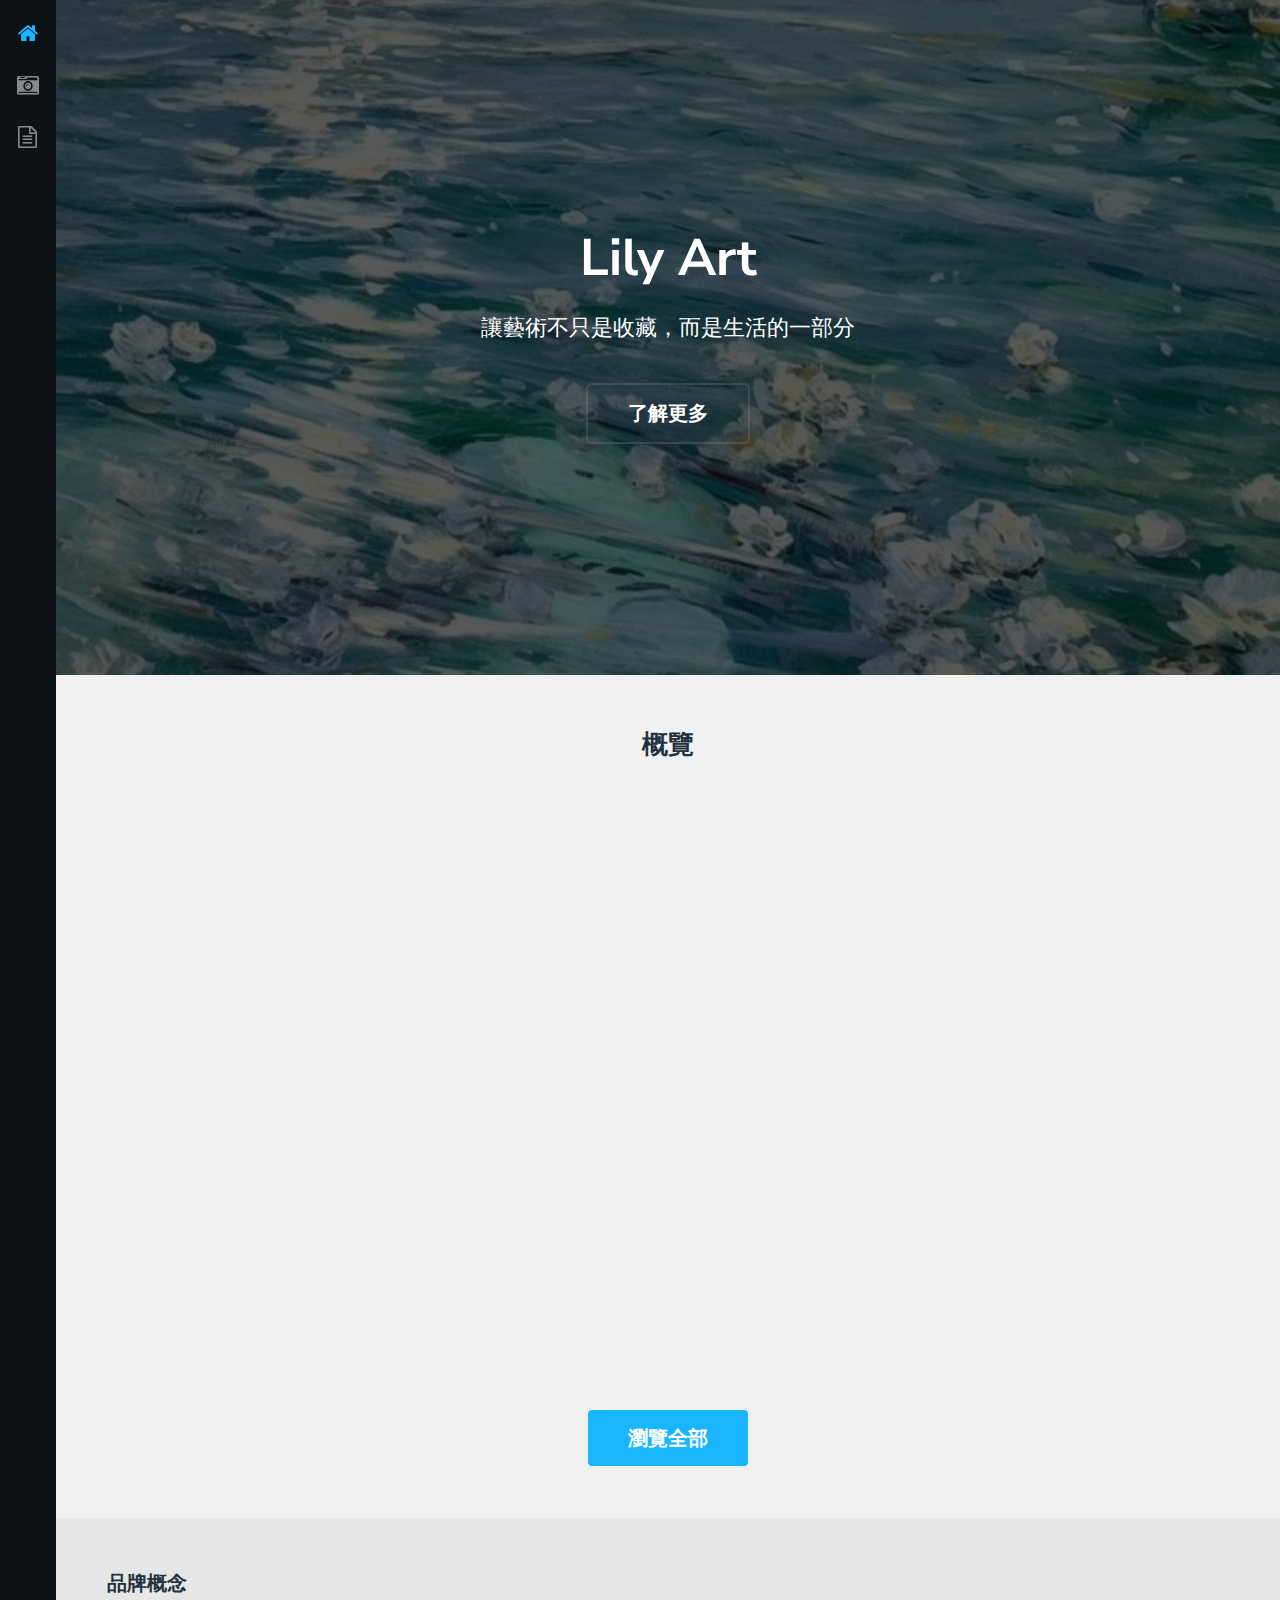
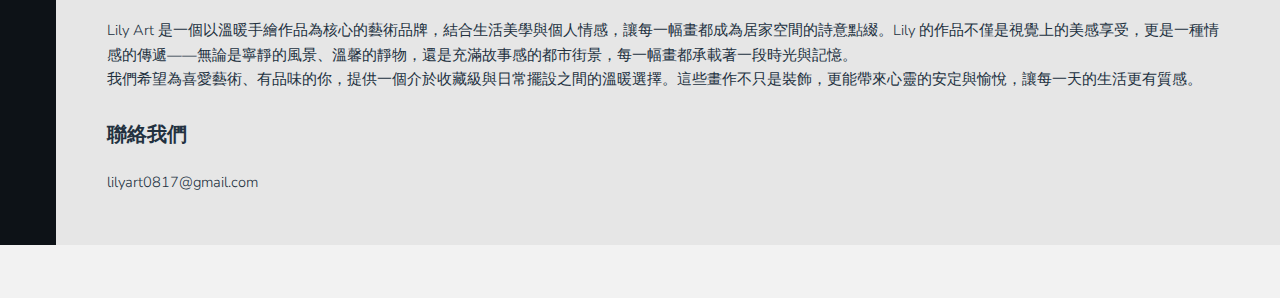
<file: index.html>
<!DOCTYPE HTML>
<!--
	Snapshot by TEMPLATED
	templated.co @templatedco
	Released for free under the Creative Commons Attribution 3.0 license (templated.co/license)
--><html><head><title>Lily Art</title><meta charset="utf-8"><meta name="robots" content="index, follow, max-image-preview:large, max-snippet:-1, max-video-preview:-1"><meta name="viewport" content="width=device-width, initial-scale=1"><link rel="stylesheet" href="assets/css/main.css"></head><body>
		<div class="page-wrap">

			<!-- Nav -->
				<nav id="nav"><ul><li><a href="index.html" class="active"><span class="icon fa-home"></span></a></li>
						<li><a href="gallery.html"><span class="icon fa-camera-retro"></span></a></li>
						<li><a href="generic.html"><span class="icon fa-file-text-o"></span></a></li>
					</ul></nav><!-- Main --><section id="main"><!-- Banner --><section id="banner"><div class="inner">
								<h1>Lily Art</h1>
								<p>讓藝術不只是收藏，而是生活的一部分</p>
								<ul class="actions"><li><a href="#galleries" class="button alt scrolly big">了解更多</a></li>
								</ul></div>
						</section><!-- Gallery --><section id="galleries"><!-- Photo Galleries --><div class="gallery">
									<header class="special"><h2>概覽</h2>
									</header><div class="content">
										<div class="media">
											<a href="images/raw/FL_003.jpg"><img src="images/work/FL_003.jpg" alt="" title="作品資訊" width="450" height="450"></a>
										</div>
										<div class="media">
											<a href="images/raw/LS_002.jpg"><img src="images/work/LS_002.jpg" alt="" title="作品資訊" width="450" height="450"></a>
										</div>
										<div class="media">
											<a href="images/raw/FL_010.jpg"><img src="images/work/FL_010.jpg" alt="" title="作品資訊" width="450" height="450"></a>
										</div>
										<div class="media">
											<a href="images/raw/FL_002.jpg"><img src="images/work/FL_002.jpg" alt="" title="作品資訊" width="450" height="450"></a>
										</div>
										<div class="media">
											<a href="images/raw/LS_004.jpg"><img src="images/work/LS_004.jpg" alt="" title="This right here is a caption." width="450" height="450"></a>
										</div>
										<div class="media">
											<a href="images/raw/LS_006.jpg"><img src="images/work/LS_006.jpg" alt="" title="This right here is a caption." width="450" height="450"></a>
										</div>
										<div class="media">
											<a href="images/raw/OB_002.jpg"><img src="images/work/OB_002.jpg" alt="" title="This right here is a caption." width="450" height="450"></a>
										</div>
										<div class="media">
											<a href="images/raw/OB_005.jpg"><img src="images/work/OB_005.jpg" alt="" title="This right here is a caption." width="450" height="450"></a>
										</div>
									</div>
									<footer><a href="gallery.html" class="button big">瀏覽全部</a>
									</footer></div>
						</section><!-- Contact --><section id="contact"><!-- Social --><div class="social column">
									<h3>品牌概念</h3>
									<p>Lily Art 是一個以溫暖手繪作品為核心的藝術品牌，結合生活美學與個人情感，讓每一幅畫都成為居家空間的詩意點綴。Lily 的作品不僅是視覺上的美感享受，更是一種情感的傳遞——無論是寧靜的風景、溫馨的靜物，還是充滿故事感的都市街景，每一幅畫都承載著一段時光與記憶。<br>我們希望為喜愛藝術、有品味的你，提供一個介於收藏級與日常擺設之間的溫暖選擇。這些畫作不只是裝飾，更能帶來心靈的安定與愉悅，讓每一天的生活更有質感。</p>
									<p></p>
									<h3>聯絡我們</h3>
									<p>lilyart0817@gmail.com</p>
									<!-- <ul class="icons"><li><a href="#" class="icon fa-twitter"><span class="label">Twitter</span></a></li>
										<li><a href="#" class="icon fa-facebook"><span class="label">Facebook</span></a></li>
										<li><a href="#" class="icon fa-instagram"><span class="label">Instagram</span></a></li>
									</ul>-->
								</div> 

							<!-- Form -->
								 <!-- <div class="column">
									<h3>聯絡我們</h3>
									<p>lilyart0817@gmail.com</p> -->
									<!-- <h3>Get in Touch</h3> -->
									<!-- <form action="#" method="post">
										<div class="field half first">
											<label for="name">Name</label>
											<input name="name" id="name" type="text" placeholder="Name"></div>
										<div class="field half">
											<label for="email">Email</label>
											<input name="email" id="email" type="email" placeholder="Email"></div>
										<div class="field">
											<label for="message">Message</label>
											<textarea name="message" id="message" rows="6" placeholder="Message"></textarea></div>
										<ul class="actions"><li><input value="Send Message" class="button" type="submit"></li>
										</ul></form> -->
								<!-- </div>  -->
						</section></section></div>
		<div class="copyright">
			<!-- Design by: <a href="https://templated.co/">TEMPLATED.CO</a> -->
		</div>
		<!-- Scripts -->
			<script src="assets/js/jquery.min.js"></script><script src="assets/js/jquery.poptrox.min.js"></script><script src="assets/js/jquery.scrolly.min.js"></script><script src="assets/js/skel.min.js"></script><script src="assets/js/util.js"></script><script src="assets/js/main.js"></script></body></html>
</file>
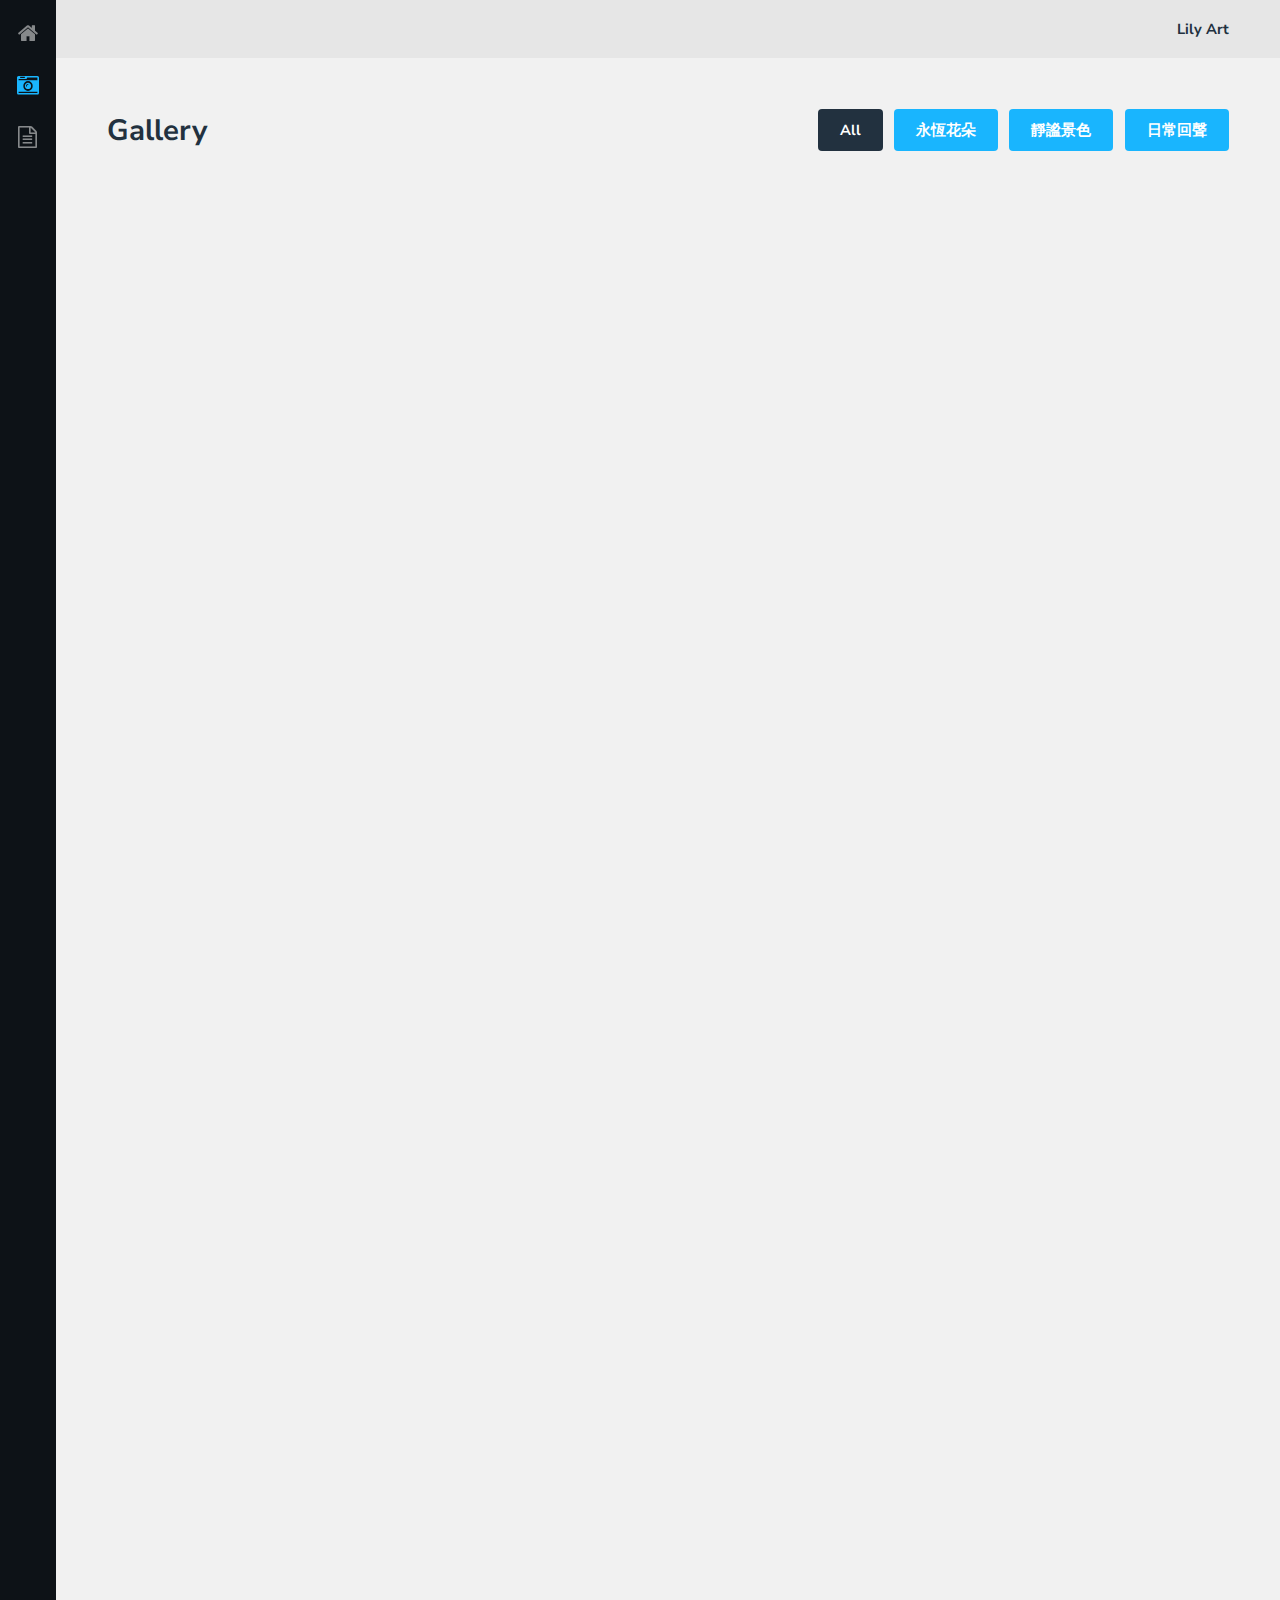
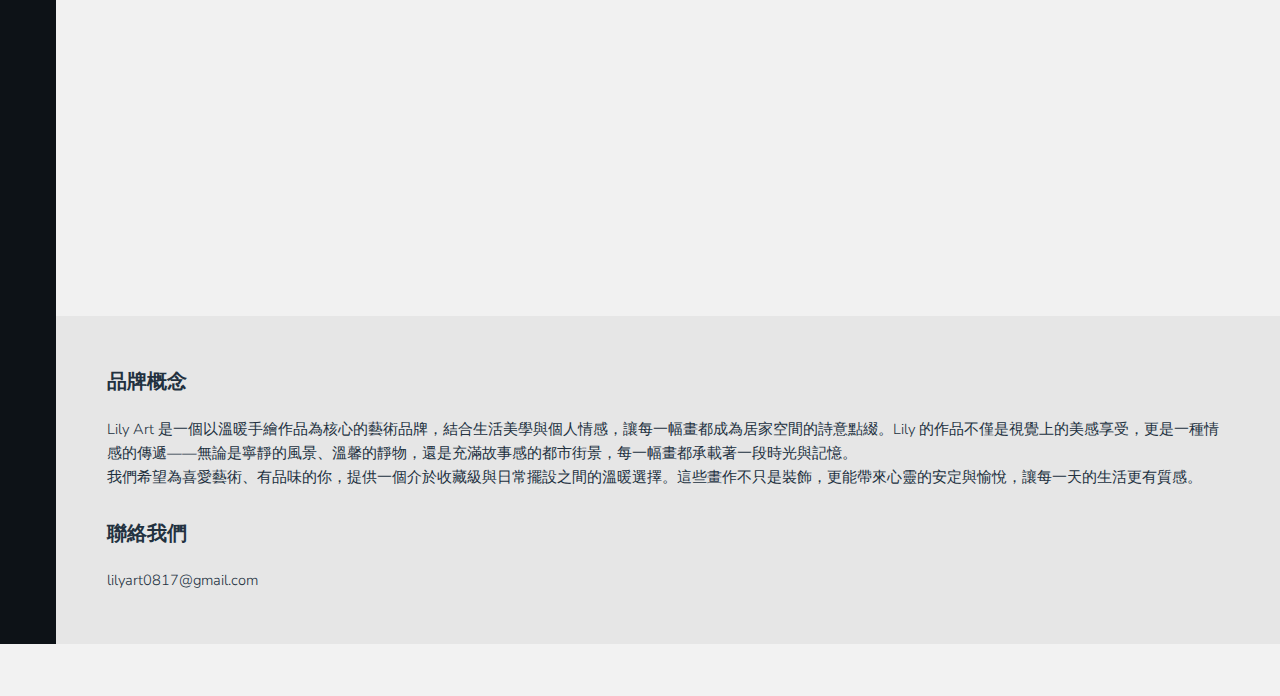
<file: gallery.html>
<!DOCTYPE HTML>
<!--
	Snapshot by TEMPLATED
	templated.co @templatedco
	Released for free under the Creative Commons Attribution 3.0 license (templated.co/license)
--><html><head><title>Lily Art - Gallery</title><meta charset="utf-8"><meta name="robots" content="index, follow, max-image-preview:large, max-snippet:-1, max-video-preview:-1"><meta name="viewport" content="width=device-width, initial-scale=1"><link rel="stylesheet" href="assets/css/main.css"></head><body>
<div class="page-wrap">

    <!-- Nav -->
    <nav id="nav"><ul><li><a href="index.html"><span class="icon fa-home"></span></a></li>
            <li><a href="gallery.html"  class="active"><span class="icon fa-camera-retro"></span></a></li>
            <li><a href="generic.html"><span class="icon fa-file-text-o"></span></a></li>
        </ul></nav><!-- Main --><section id="main"><!-- Header --><header id="header"><div>Lily Art</div>
        </header><!-- Gallery --><section id="galleries"><!-- Photo Galleries --><div class="gallery">

                <!-- Filters -->
                <header><h1>Gallery</h1>
                    <ul class="tabs"><li><a href="#" data-tag="all" class="button active">All</a></li>
                        <li><a href="#" data-tag="FL" class="button">永恆花朵</a></li>
                        <li><a href="#" data-tag="LS" class="button">靜謐景色</a></li>
                        <li><a href="#" data-tag="OB" class="button">日常回聲</a></li>
                    </ul></header><div class="content">
                    <div class="media all FL">
                        <a href="images/raw/FL_003.jpg" style="outline: 0px;"><img src="images/work/FL_003.jpg" alt="" title="" width="450" height="450"></a>
                    </div>
                    <div class="media all FL">
                        <a href="images/raw/FL_001.jpg" style="outline: 0px;"><img src="images/work/FL_001.jpg" alt="" title="" width="450" height="450"></a>
                    </div>
                    <div class="media all LS">
                        <a href="images/raw/LS_001.jpg" style="outline: 0px;"><img src="images/work/LS_001.jpg" alt="" title="" width="450" height="450"></a>
                    </div>
                    <div class="media all FL">
                        <a href="images/raw/FL_002.jpg" style="outline: 0px;"><img src="images/work/FL_002.jpg" alt="" title="" width="450" height="450"></a>
                    </div>
                    <div class="media all OB">
                        <a href="images/raw/OB_001.jpg" style="outline: 0px;"><img src="images/work/OB_001.jpg" alt="" title="" width="450" height="450"></a>
                    </div>
                    <div class="media all FL">
                        <a href="images/raw/FL_004.jpg" style="outline: 0px;"><img src="images/work/FL_004.jpg" alt="" title="" width="450" height="450"></a>
                    </div>
                    <div class="media all FL">
                        <a href="images/raw/FL_005.jpg" style="outline: 0px;"><img src="images/work/FL_005.jpg" alt="" title="" width="450" height="450"></a>
                    </div>
                    <div class="media all LS">
                        <a href="images/raw/LS_002.jpg" style="outline: 0px;"><img src="images/work/LS_002.jpg" alt="" title="" width="450" height="450"></a>
                    </div>
                    <div class="media all FL">
                        <a href="images/raw/FL_006.jpg" style="outline: 0px;"><img src="images/work/FL_006.jpg" alt="" title="" width="450" height="450"></a>
                    </div>
                    <div class="media all OB">
                        <a href="images/raw/OB_002.jpg" style="outline: 0px;"><img src="images/work/OB_002.jpg" alt="" title="" width="450" height="450"></a>
                    </div>
                    <div class="media all FL">
                        <a href="images/raw/FL_007.jpg" style="outline: 0px;"><img src="images/work/FL_007.jpg" alt="" title="" width="450" height="450"></a>
                    </div>
                    <div class="media all FL">
                        <a href="images/raw/FL_008.jpg" style="outline: 0px;"><img src="images/work/FL_008.jpg" alt="" title="" width="450" height="450"></a>
                    </div>
                    <div class="media all LS">
                        <a href="images/raw/LS_003.jpg" style="outline: 0px;"><img src="images/work/LS_003.jpg" alt="" title="" width="450" height="450"></a>
                    </div>
                    <div class="media all FL">
                        <a href="images/raw/FL_009.jpg" style="outline: 0px;"><img src="images/work/FL_009.jpg" alt="" title="" width="450" height="450"></a>
                    </div>
                    <div class="media all OB">
                        <a href="images/raw/OB_003.jpg" style="outline: 0px;"><img src="images/work/OB_003.jpg" alt="" title="" width="450" height="450"></a>
                    </div>
                    <div class="media all FL">
                        <a href="images/raw/FL_010.jpg" style="outline: 0px;"><img src="images/work/FL_010.jpg" alt="" title="" width="450" height="450"></a>
                    </div>
                    <div class="media all FL">
                        <a href="images/raw/FL_011.jpg" style="outline: 0px;"><img src="images/work/FL_011.jpg" alt="" title="" width="450" height="450"></a>
                    </div>
                    <div class="media all LS">
                        <a href="images/raw/LS_004.jpg" style="outline: 0px;"><img src="images/work/LS_004.jpg" alt="" title="" width="450" height="450"></a>
                    </div>
                    <div class="media all LS">
                        <a href="images/raw/LS_005.jpg" style="outline: 0px;"><img src="images/work/LS_005.jpg" alt="" title="" width="450" height="450"></a>
                    </div>
                    <div class="media all OB">
                        <a href="images/raw/OB_004.jpg" style="outline: 0px;"><img src="images/work/OB_004.jpg" alt="" title="" width="450" height="450"></a>
                    </div>
                    <div class="media all OB">
                        <a href="images/raw/OB_005.jpg" style="outline: 0px;"><img src="images/work/OB_005.jpg" alt="" title="" width="450" height="450"></a>
                    </div>
                    <div class="media all LS">
                        <a href="images/raw/LS_006.jpg" style="outline: 0px;"><img src="images/work/LS_006.jpg" alt="" title="" width="450" height="450"></a>
                    </div>
                    <div class="media all OB">
                        <a href="images/raw/OB_006.jpg" style="outline: 0px;"><img src="images/work/OB_006.jpg" alt="" title="" width="450" height="450"></a>
                    </div>
                </div>
            </div>
        </section><!-- Contact --><section id="contact"><!-- Social --><div class="social column">
                <h3>品牌概念</h3>
                <p>Lily Art 是一個以溫暖手繪作品為核心的藝術品牌，結合生活美學與個人情感，讓每一幅畫都成為居家空間的詩意點綴。Lily 的作品不僅是視覺上的美感享受，更是一種情感的傳遞——無論是寧靜的風景、溫馨的靜物，還是充滿故事感的都市街景，每一幅畫都承載著一段時光與記憶。<br>我們希望為喜愛藝術、有品味的你，提供一個介於收藏級與日常擺設之間的溫暖選擇。這些畫作不只是裝飾，更能帶來心靈的安定與愉悅，讓每一天的生活更有質感。</p>
                <h3>聯絡我們</h3>
                <p>lilyart0817@gmail.com</p>
                <!-- <ul class="icons"><li><a href="#" class="icon fa-twitter"><span class="label">Twitter</span></a></li>
                    <li><a href="#" class="icon fa-facebook"><span class="label">Facebook</span></a></li>
                    <li><a href="#" class="icon fa-instagram"><span class="label">Instagram</span></a></li>
                </ul> -->
            </div>

            <!-- Form -->
            <!-- <div class="column">
                <h3>Get in Touch</h3>
                <form action="#" method="post">
                    <div class="field half first">
                        <label for="name">Name</label>
                        <input name="name" id="name" type="text" placeholder="Name"><div data-lastpass-icon-root="true" style="position: relative !important; height: 0px !important; width: 0px !important; float: left !important;"></div></div>
                    <div class="field half">
                        <label for="email">Email</label>
                        <input name="email" id="email" type="email" placeholder="Email"></div>
                    <div class="field">
                        <label for="message">Message</label>
                        <textarea name="message" id="message" rows="6" placeholder="Message" data-gramm="false" wt-ignore-input="true"></textarea></div>
                    <ul class="actions"><li><input value="Send Message" class="button" type="submit"></li>
                    </ul></form>
            </div> -->

        </section></section></div>
<div class="copyright">
    <!-- Design by: <a href="https://templated.co/">TEMPLATED.CO</a> -->
</div>
<!-- Scripts -->
<script src="assets/js/jquery.min.js"></script><script src="assets/js/jquery.poptrox.min.js"></script><script src="assets/js/jquery.scrolly.min.js"></script><script src="assets/js/skel.min.js"></script><script src="assets/js/util.js"></script><script src="assets/js/main.js"></script></body></html>
</file>
<file: assets/css/main.css>
@import url(font-awesome.min.css);
@import url("https://fonts.googleapis.com/css?family=Nunito+Sans:300,400,600");

/*
	Snapshot by TEMPLATED
	templated.co @templatedco
	Released for free under the Creative Commons Attribution 3.0 license (templated.co/license)
*/

/* Reset */

	html, body, div, span, applet, object, iframe, h1, h2, h3, h4, h5, h6, p, blockquote, pre, a, abbr, acronym, address, big, cite, code, del, dfn, em, img, ins, kbd, q, s, samp, small, strike, strong, sub, sup, tt, var, b, u, i, center, dl, dt, dd, ol, ul, li, fieldset, form, label, legend, table, caption, tbody, tfoot, thead, tr, th, td, article, aside, canvas, details, embed, figure, figcaption, footer, header, hgroup, menu, nav, output, ruby, section, summary, time, mark, audio, video {
		margin: 0;
		padding: 0;
		border: 0;
		font-size: 100%;
		font: inherit;
		vertical-align: baseline;
	}
.image.fit img {
	width: 100%;
	height: auto;
}
	article, aside, details, figcaption, figure, footer, header, hgroup, menu, nav, section {
		display: block;
	}

	body {
		line-height: 1;
	}

	ol, ul {
		list-style: none;
	}

	blockquote, q {
		quotes: none;
	}

	blockquote:before, blockquote:after, q:before, q:after {
		content: '';
		content: none;
	}

	table {
		border-collapse: collapse;
		border-spacing: 0;
	}

	body {
		-webkit-text-size-adjust: none;
	}

/* Box Model */

	*, *:before, *:after {
		-moz-box-sizing: border-box;
		-webkit-box-sizing: border-box;
		box-sizing: border-box;
	}

/* Basic */

	@-ms-viewport {
		width: device-width;
	}

	body {
		-ms-overflow-style: scrollbar;
	}

	@media screen and (max-width: 480px) {

		html, body {
			min-width: 320px;
		}

	}

	body {
		background: #fff;
	}

		body.is-loading *, body.is-loading *:before, body.is-loading *:after {
			-moz-animation: none !important;
			-webkit-animation: none !important;
			-ms-animation: none !important;
			animation: none !important;
			-moz-transition: none !important;
			-webkit-transition: none !important;
			-ms-transition: none !important;
			transition: none !important;
		}

/* Type */

	body {
		background-color: #fff;
		color: #22313F;
	}

	body, input, select, textarea {
		font-family: "Nunito Sans", Arial, Helvetica, sans-serif;
		font-size: 13pt;
		font-weight: 300;
		line-height: 1.65;
	}

		@media screen and (max-width: 1680px) {

			body, input, select, textarea {
				font-size: 11pt;
			}

		}

		@media screen and (max-width: 1280px) {

			body, input, select, textarea {
				font-size: 11pt;
			}

		}

		@media screen and (max-width: 980px) {

			body, input, select, textarea {
				font-size: 11pt;
			}

		}

		@media screen and (max-width: 736px) {

			body, input, select, textarea {
				font-size: 12pt;
			}

		}

		@media screen and (max-width: 480px) {

			body, input, select, textarea {
				font-size: 12pt;
			}

		}

	a {
		text-decoration: underline;
		color: #19B5FE;
	}

		a:hover {
			text-decoration: none;
			color: #019be3;
		}

	strong, b {
		font-weight: 700;
	}

	em, i {
		font-style: italic;
	}

	p {
		margin: 0 0 2em 0;
	}

	h1, h2, h3, h4, h5, h6 {
		font-weight: 700;
		line-height: 1.5;
		margin: 0 0 1em 0;
	}

		h1 a, h2 a, h3 a, h4 a, h5 a, h6 a {
			color: inherit;
			text-decoration: none;
		}

	h1 {
		font-size: 2em;
	}

		@media screen and (max-width: 480px) {

			h1 {
				font-size: 1.5em;
			}

		}

	h2 {
		font-size: 1.75em;
	}

		@media screen and (max-width: 480px) {

			h2 {
				font-size: 1.4em;
			}

		}

	h3 {
		font-size: 1.35em;
	}

	h4 {
		font-size: 1.1em;
	}

	h5 {
		font-size: 0.9em;
	}

	h6 {
		font-size: 0.7em;
	}

	sub {
		font-size: 0.8em;
		position: relative;
		top: 0.5em;
	}

	sup {
		font-size: 0.8em;
		position: relative;
		top: -0.5em;
	}

	blockquote {
		border-left: solid 4px;
		font-style: italic;
		margin: 0 0 2em 0;
		padding: 0.5em 0 0.5em 2em;
	}

	code {
		border-radius: 4px;
		border: solid 1px;
		font-family: "Courier New", monospace;
		font-size: 0.9em;
		margin: 0 0.25em;
		padding: 0.25em 0.65em;
	}

	pre {
		-webkit-overflow-scrolling: touch;
		font-family: "Courier New", monospace;
		font-size: 0.9em;
		margin: 0 0 2em 0;
	}

		pre code {
			display: block;
			line-height: 1.75;
			padding: 1em 1.5em;
			overflow-x: auto;
		}

	hr {
		border: 0;
		border-bottom: solid 1px;
		margin: 2em 0;
	}

		hr.major {
			margin: 3em 0;
		}

	.align-left {
		text-align: left;
	}

	.align-center {
		text-align: center;
	}

	.align-right {
		text-align: right;
	}

/* Box */

	.box {
		border-radius: 4px;
		border: solid 1px rgba(144, 144, 144, 0.25);
		margin-bottom: 2em;
		padding: 1.5em;
	}

		.box > :last-child,
		.box > :last-child > :last-child,
		.box > :last-child > :last-child > :last-child {
			margin-bottom: 0;
		}

		.box.alt {
			border: 0;
			border-radius: 0;
			padding: 0;
		}

/* Button */

	input[type="submit"],
	input[type="reset"],
	input[type="button"],
	button,
	.button {
		-moz-appearance: none;
		-webkit-appearance: none;
		-ms-appearance: none;
		appearance: none;
		-moz-transition: background-color 0.2s ease-in-out, color 0.2s ease-in-out;
		-webkit-transition: background-color 0.2s ease-in-out, color 0.2s ease-in-out;
		-ms-transition: background-color 0.2s ease-in-out, color 0.2s ease-in-out;
		transition: background-color 0.2s ease-in-out, color 0.2s ease-in-out;
		background: #19B5FE;
		color: #FFF;
		border-radius: 4px;
		border: 0;
		cursor: pointer;
		display: inline-block;
		font-weight: 700;
		height: 2.85em;
		line-height: 2.95em;
		padding: 0 1.5em;
		text-align: center;
		text-decoration: none;
		white-space: nowrap;
	}

		input[type="submit"].active,
		input[type="reset"].active,
		input[type="button"].active,
		button.active,
		.button.active {
			color: #FFF;
			background: #22313F;
		}

			input[type="submit"].active:hover,
			input[type="reset"].active:hover,
			input[type="button"].active:hover,
			button.active:hover,
			.button.active:hover {
				color: #FFF;
				background: #22313F;
			}

		input[type="submit"]:hover,
		input[type="reset"]:hover,
		input[type="button"]:hover,
		button:hover,
		.button:hover {
			color: #FFF;
			background: #019be3;
		}

		input[type="submit"].alt,
		input[type="reset"].alt,
		input[type="button"].alt,
		button.alt,
		.button.alt {
			background: none;
			box-shadow: 0 0 0 2px rgba(144, 144, 144, 0.25);
		}

			input[type="submit"].alt:hover,
			input[type="reset"].alt:hover,
			input[type="button"].alt:hover,
			button.alt:hover,
			.button.alt:hover {
				background: rgba(144, 144, 144, 0.075);
				box-shadow: 0 0 0 2px rgba(144, 144, 144, 0.25);
			}

		input[type="submit"].icon,
		input[type="reset"].icon,
		input[type="button"].icon,
		button.icon,
		.button.icon {
			padding-left: 1.35em;
		}

			input[type="submit"].icon:before,
			input[type="reset"].icon:before,
			input[type="button"].icon:before,
			button.icon:before,
			.button.icon:before {
				margin-right: 0.5em;
			}

		input[type="submit"].fit,
		input[type="reset"].fit,
		input[type="button"].fit,
		button.fit,
		.button.fit {
			display: block;
			margin: 0 0 1em 0;
			width: 100%;
		}

		input[type="submit"].small,
		input[type="reset"].small,
		input[type="button"].small,
		button.small,
		.button.small {
			font-size: 0.8em;
		}

		input[type="submit"].big,
		input[type="reset"].big,
		input[type="button"].big,
		button.big,
		.button.big {
			font-size: 1.35em;
			padding: 0 2em;
		}

		input[type="submit"].disabled, input[type="submit"]:disabled,
		input[type="reset"].disabled,
		input[type="reset"]:disabled,
		input[type="button"].disabled,
		input[type="button"]:disabled,
		button.disabled,
		button:disabled,
		.button.disabled,
		.button:disabled {
			-moz-pointer-events: none;
			-webkit-pointer-events: none;
			-ms-pointer-events: none;
			pointer-events: none;
			opacity: 0.25;
		}

		@media screen and (max-width: 480px) {

			input[type="submit"],
			input[type="reset"],
			input[type="button"],
			button,
			.button {
				padding: 0;
			}

		}

/* Contact */

	#contact {
		display: -ms-flexbox;
		-ms-flex-pack: justify;
		display: -moz-flex;
		display: -webkit-flex;
		display: -ms-flex;
		/* display: flex; */
		-moz-flex-wrap: wrap;
		-webkit-flex-wrap: wrap;
		-ms-flex-wrap: wrap;
		flex-wrap: wrap;
		-moz-justify-content: space-between;
		-webkit-justify-content: space-between;
		-ms-justify-content: space-between;
		justify-content: space-between;
		background: #ececec;
	}

		#contact form {
			margin: 0;
		}

		#contact .icons {
			margin-bottom: 1em;
		}

		#contact .column {
			padding: 3.5em 0 1.5em 0;
			padding-left: 3.5em;
			padding-right: 3.5em;
			width: 100%;
		}

			#contact .column.social {
				background: #e6e6e6;
			}

			@media screen and (max-width: 980px) {

				#contact .column {
					padding: 2em 0 0.1em 0;
					padding-left: 2em;
					padding-right: 2em;
				}

			}

			@media screen and (max-width: 736px) {

				#contact .column {
					width: 100%;
				}

			}

			@media screen and (max-width: 480px) {

				#contact .column {
					padding: 1em 0 0.1em 0;
					padding-left: 1em;
					padding-right: 1em;
				}

			}

/* Form */

	form {
		margin: 0 0 2em 0;
	}

		form .field {
			margin-bottom: 1.5em;
		}

			form .field.half {
				display: inline-block;
				width: 48%;
			}

				form .field.half.first {
					margin-right: 2.5%;
				}

		@media screen and (max-width: 980px) {

			form .field.half {
				display: block;
				width: 100%;
			}

				form .field.half.first {
					margin-right: 0;
				}

		}

	label {
		display: block;
		font-size: 0.9em;
		font-weight: 700;
		margin: 0 0 1em 0;
	}

	input[type="text"],
	input[type="password"],
	input[type="email"],
	select,
	textarea {
		-moz-appearance: none;
		-webkit-appearance: none;
		-ms-appearance: none;
		appearance: none;
		border-radius: 4px;
		border: solid 1px rgba(25, 181, 254, 0.25);
		color: inherit;
		display: block;
		outline: 0;
		padding: 0 1em;
		text-decoration: none;
		width: 100%;
	}

		input[type="text"]:invalid,
		input[type="password"]:invalid,
		input[type="email"]:invalid,
		select:invalid,
		textarea:invalid {
			box-shadow: none;
		}

		input[type="text"]:active, input[type="text"]:focus,
		input[type="password"]:active,
		input[type="password"]:focus,
		input[type="email"]:active,
		input[type="email"]:focus,
		select:active,
		select:focus,
		textarea:active,
		textarea:focus {
			border: solid 1px #19B5FE;
		}

	.select-wrapper {
		text-decoration: none;
		display: block;
		position: relative;
	}

		.select-wrapper:before {
			-moz-osx-font-smoothing: grayscale;
			-webkit-font-smoothing: antialiased;
			font-family: FontAwesome;
			font-style: normal;
			font-weight: normal;
			text-transform: none !important;
		}

		.select-wrapper:before {
			content: '\f078';
			display: block;
			height: 2.75em;
			line-height: 2.75em;
			pointer-events: none;
			position: absolute;
			right: 0;
			text-align: center;
			top: 0;
			width: 2.75em;
		}

		.select-wrapper select::-ms-expand {
			display: none;
		}

	input[type="text"],
	input[type="password"],
	input[type="email"],
	select {
		height: 2.75em;
	}

	textarea {
		padding: 0.75em 1em;
	}

	input[type="checkbox"],
	input[type="radio"] {
		-moz-appearance: none;
		-webkit-appearance: none;
		-ms-appearance: none;
		appearance: none;
		display: block;
		float: left;
		margin-right: -2em;
		opacity: 0;
		width: 1em;
		z-index: -1;
	}

		input[type="checkbox"] + label,
		input[type="radio"] + label {
			text-decoration: none;
			cursor: pointer;
			display: inline-block;
			font-size: 1em;
			font-weight: 300;
			padding-left: 2.4em;
			padding-right: 0.75em;
			position: relative;
		}

			input[type="checkbox"] + label:before,
			input[type="radio"] + label:before {
				-moz-osx-font-smoothing: grayscale;
				-webkit-font-smoothing: antialiased;
				font-family: FontAwesome;
				font-style: normal;
				font-weight: normal;
				text-transform: none !important;
			}

			input[type="checkbox"] + label:before,
			input[type="radio"] + label:before {
				border-radius: 4px;
				border: solid 1px;
				content: '';
				display: inline-block;
				height: 1.65em;
				left: 0;
				line-height: 1.58125em;
				position: absolute;
				text-align: center;
				top: 0;
				width: 1.65em;
			}

		input[type="checkbox"]:checked + label:before,
		input[type="radio"]:checked + label:before {
			content: '\f00c';
		}

	input[type="checkbox"] + label:before {
		border-radius: 4px;
	}

	input[type="radio"] + label:before {
		border-radius: 100%;
	}

	::-webkit-input-placeholder {
		opacity: 1.0;
		color: rgba(34, 49, 63, 0.25);
	}

	:-moz-placeholder {
		opacity: 1.0;
		color: rgba(34, 49, 63, 0.25);
	}

	::-moz-placeholder {
		opacity: 1.0;
		color: rgba(34, 49, 63, 0.25);
	}

	:-ms-input-placeholder {
		opacity: 1.0;
		color: rgba(34, 49, 63, 0.25);
	}

	.formerize-placeholder {
		opacity: 1.0;
		color: rgba(34, 49, 63, 0.25);
	}

/* Gallery */

	@-moz-keyframes gallery {
		100% {
			opacity: 1;		}
	}

	@-webkit-keyframes gallery {
		100% {
			opacity: 1;		}
	}

	@-ms-keyframes gallery {
		100% {
			opacity: 1;		}
	}

	@keyframes gallery {
		100% {
			opacity: 1;		}
	}

	.gallery {
		padding: 3.5em;
		position: relative;
		overflow: hidden;
		min-height: 37em;
	}

		@media screen and (max-width: 980px) {

			.gallery {
				padding: 2em;
				min-height: 20em;
			}

				.gallery header h2 {
					margin-bottom: 1em;
				}

		}

		@media screen and (max-width: 480px) {

			.gallery {
				padding: 1em;
			}

		}

		.gallery header {
			display: -ms-flexbox;
			-ms-flex-pack: justify;
			display: -moz-flex;
			display: -webkit-flex;
			display: -ms-flex;
			display: flex;
			-moz-flex-wrap: wrap;
			-webkit-flex-wrap: wrap;
			-ms-flex-wrap: wrap;
			flex-wrap: wrap;
			-moz-justify-content: space-between;
			-webkit-justify-content: space-between;
			-ms-justify-content: space-between;
			justify-content: space-between;
		}

			.gallery header.special {
				-moz-justify-content: center;
				-webkit-justify-content: center;
				-ms-justify-content: center;
				justify-content: center;
			}

			@media screen and (max-width: 736px) {

				.gallery header {
					display: block;
				}

			}

			@media screen and (max-width: 480px) {

				.gallery header h2 {
					margin-bottom: .5em;
				}

			}

		.gallery footer {
			text-align: center;
			margin-top: 4em;
		}

		.gallery .content {
			display: -ms-flexbox;
			display: -moz-flex;
			display: -webkit-flex;
			display: -ms-flex;
			display: flex;
			-moz-flex-wrap: wrap;
			-webkit-flex-wrap: wrap;
			-ms-flex-wrap: wrap;
			flex-wrap: wrap;
			-moz-justify-content: -moz-flex-start;
			-webkit-justify-content: -webkit-flex-start;
			-ms-justify-content: -ms-flex-start;
			justify-content: flex-start;
		}

			.gallery .content .media {
				-moz-animation: gallery 0.75s ease-out 0.4s forwards;
				-webkit-animation: gallery 0.75s ease-out 0.4s forwards;
				-ms-animation: gallery 0.75s ease-out 0.4s forwards;
				animation: gallery 0.75s ease-out 0.4s forwards;
				margin-bottom: 0;
				overflow: hidden;
				opacity: 0;
				position: relative;
				width: 25%;
			}

				.gallery .content .media a {
					display: block;
				}

				.gallery .content .media img {
					-moz-transition: -moz-transform 0.2s ease-in-out;
					-webkit-transition: -webkit-transform 0.2s ease-in-out;
					-ms-transition: -ms-transform 0.2s ease-in-out;
					transition: transform 0.2s ease-in-out;
					max-width: 100%;
					height: auto;
					vertical-align: middle;
				}

				.gallery .content .media:hover img {
					-moz-transform: scale(1.075);
					-webkit-transform: scale(1.075);
					-ms-transform: scale(1.075);
					transform: scale(1.075);
				}

				@media screen and (max-width: 736px) {

					.gallery .content .media {
						width: 50%;
					}

				}

				@media screen and (max-width: 480px) {

					.gallery .content .media {
						width: 100%;
					}

				}

/* Icon */

	.icon {
		text-decoration: none;
		border-bottom: none;
		position: relative;
	}

		.icon:before {
			-moz-osx-font-smoothing: grayscale;
			-webkit-font-smoothing: antialiased;
			font-family: FontAwesome;
			font-style: normal;
			font-weight: normal;
			text-transform: none !important;
		}

		.icon > .label {
			display: none;
		}

/* Image */

	.image {
		border: 0;
		display: inline-block;
		position: relative;
	}

		.image img {
			display: block;
		}

		.image.left, .image.right {
			max-width: 40%;
		}

			.image.left img, .image.right img {
				width: 100%;
			}

			@media screen and (max-width: 480px) {

				.image.left, .image.right {
					max-width: 100%;
					width: 100%;
				}

			}

		.image.left {
			float: left;
			margin: 0 1.5em 1em 0;
			top: 0.25em;
		}

			@media screen and (max-width: 480px) {

				.image.left {
					float: none;
					margin: 0 0 1em 0;
				}

			}

		.image.right {
			float: right;
			margin: 0 0 1em 1.5em;
			top: 0.25em;
		}

			@media screen and (max-width: 480px) {

				.image.right {
					float: none;
					margin: 0 0 1em 0;
				}

			}

		.image.fit {
			display: block;
			margin: 0 0 2em 0;
			width: 100%;
		}

			.image.fit img {
				width: 100%;
			}

		.image.special {
			border: solid 1px rgba(144, 144, 144, 0.25);
			padding: 1em;
		}

		.image.main {
			display: block;
			margin: 0 0 3em 0;
			width: 100%;
		}

			.image.main img {
				width: 100%;
			}

/* List */

	ol {
		list-style: decimal;
		margin: 0 0 2em 0;
		padding-left: 1.25em;
	}

		ol li {
			padding-left: 0.25em;
		}

	ul {
		list-style: disc;
		margin: 0 0 2em 0;
		padding-left: 1em;
	}

		ul li {
			padding-left: 0.5em;
		}

		ul.alt {
			list-style: none;
			padding-left: 0;
		}

			ul.alt li {
				border-top: solid 1px;
				padding: 0.5em 0;
			}

				ul.alt li:first-child {
					border-top: 0;
					padding-top: 0;
				}

		ul.tabs {
			list-style: none;
			padding-left: 0;
		}

			ul.tabs li {
				display: inline-block;
			}

				ul.tabs li:first-child {
					padding: 0;
				}

				@media screen and (max-width: 736px) {

					ul.tabs li {
						display: block;
						margin: 0 0 .25em 0;
						padding: 0;
					}

						ul.tabs li .button {
							width: 100%;
						}

				}

			@media screen and (max-width: 480px) {

				ul.tabs {
					margin-bottom: 1em;
				}

			}

		ul.icons {
			cursor: default;
			list-style: none;
			padding-left: 0;
		}

			ul.icons li {
				display: inline-block;
				padding: 0 1em 0 0;
			}

				ul.icons li:last-child {
					padding-right: 0;
				}

				ul.icons li .icon:before {
					font-size: 2em;
				}

		ul.actions {
			cursor: default;
			list-style: none;
			padding-left: 0;
		}

			ul.actions li {
				display: inline-block;
				padding: 0 1em 0 0;
				vertical-align: middle;
			}

				ul.actions li:last-child {
					padding-right: 0;
				}

			ul.actions.small li {
				padding: 0 0.5em 0 0;
			}

			ul.actions.vertical li {
				display: block;
				padding: 1em 0 0 0;
			}

				ul.actions.vertical li:first-child {
					padding-top: 0;
				}

				ul.actions.vertical li > * {
					margin-bottom: 0;
				}

			ul.actions.vertical.small li {
				padding: 0.5em 0 0 0;
			}

				ul.actions.vertical.small li:first-child {
					padding-top: 0;
				}

			ul.actions.fit {
				display: table;
				margin-left: -1em;
				padding: 0;
				table-layout: fixed;
				width: calc(100% + 1em);
			}

				ul.actions.fit li {
					display: table-cell;
					padding: 0 0 0 1em;
				}

					ul.actions.fit li > * {
						margin-bottom: 0;
					}

				ul.actions.fit.small {
					margin-left: -0.5em;
					width: calc(100% + 0.5em);
				}

					ul.actions.fit.small li {
						padding: 0 0 0 0.5em;
					}

			@media screen and (max-width: 480px) {

				ul.actions {
					margin: 0 0 2em 0;
				}

					ul.actions li {
						padding: 1em 0 0 0;
						display: block;
						text-align: center;
						width: 100%;
					}

						ul.actions li:first-child {
							padding-top: 0;
						}

						ul.actions li > * {
							width: 100%;
							margin: 0 !important;
						}

							ul.actions li > *.icon:before {
								margin-left: -2em;
							}

					ul.actions.small li {
						padding: 0.5em 0 0 0;
					}

						ul.actions.small li:first-child {
							padding-top: 0;
						}

			}

	dl {
		margin: 0 0 2em 0;
	}

		dl dt {
			display: block;
			font-weight: 700;
			margin: 0 0 1em 0;
		}

		dl dd {
			margin-left: 2em;
		}

/* Section/Article */

	section.special, article.special {
		text-align: center;
	}

	section .inner, article .inner {
		padding: 3.5em 0 1.5em 0;
		padding-left: 3.5em;
		padding-right: 3.5em;
	}

		@media screen and (max-width: 980px) {

			section .inner, article .inner {
				padding: 2em 0 0.1em 0;
				padding-right: 2em;
				padding-left: 2em;
			}

		}

		@media screen and (max-width: 480px) {

			section .inner, article .inner {
				padding: 1em 0 0.1em 0;
				padding-right: 1em;
				padding-left: 1em;
			}

		}

	section .columns, article .columns {
		display: -ms-flexbox;
		display: -moz-flex;
		display: -webkit-flex;
		display: -ms-flex;
		display: flex;
		-moz-flex-wrap: wrap;
		-webkit-flex-wrap: wrap;
		-ms-flex-wrap: wrap;
		flex-wrap: wrap;
		-moz-justify-content: space-between;
		-webkit-justify-content: space-between;
		-ms-justify-content: space-between;
		justify-content: space-between;
	}

		section .columns.double .column, article .columns.double .column {
			width: 48%;
		}

			@media screen and (max-width: 980px) {

				section .columns.double .column, article .columns.double .column {
					width: 100%;
				}

			}

	header p {
		position: relative;
		margin: 0 0 1.5em 0;
	}

	header h2 + p {
		font-size: 1.25em;
		margin-top: -1em;
	}

	header h3 + p {
		font-size: 1.1em;
		margin-top: -0.8em;
	}

	header h4 + p,
	header h5 + p,
	header h6 + p {
		font-size: 0.9em;
		margin-top: -0.6em;
	}

/* Table */

	.table-wrapper {
		-webkit-overflow-scrolling: touch;
		overflow-x: auto;
	}

	table {
		margin: 0 0 2em 0;
		width: 100%;
	}

		table tbody tr {
			border: solid 1px;
			border-left: 0;
			border-right: 0;
		}

		table td {
			padding: 0.75em 0.75em;
		}

		table th {
			font-size: 0.9em;
			font-weight: 700;
			padding: 0 0.75em 0.75em 0.75em;
			text-align: left;
		}

		table thead {
			border-bottom: solid 2px;
		}

		table tfoot {
			border-top: solid 2px;
		}

		table.alt {
			border-collapse: separate;
		}

			table.alt tbody tr td {
				border: solid 1px;
				border-left-width: 0;
				border-top-width: 0;
			}

				table.alt tbody tr td:first-child {
					border-left-width: 1px;
				}

			table.alt tbody tr:first-child td {
				border-top-width: 1px;
			}

			table.alt thead {
				border-bottom: 0;
			}

			table.alt tfoot {
				border-top: 0;
			}

/* Wrapper */

	.page-wrap {
		display: -ms-flexbox;
		display: -moz-flex;
		display: -webkit-flex;
		display: -ms-flex;
		display: flex;
		-moz-flex-wrap: nowrap;
		-webkit-flex-wrap: nowrap;
		-ms-flex-wrap: nowrap;
		flex-wrap: nowrap;
		-moz-justify-content: -moz-flex-start;
		-webkit-justify-content: -webkit-flex-start;
		-ms-justify-content: -ms-flex-start;
		justify-content: flex-start;
	}

	.wrapper {
		position: relative;
	}

		.wrapper > .inner {
			margin: 0 auto;
			width: 60em;
		}

		@media screen and (max-width: 1280px) {

			.wrapper > .inner {
				width: 65em;
			}

		}

		@media screen and (max-width: 980px) {

			.wrapper > .inner {
				width: 100%;
			}

		}

/* Header */

	#header {
		font-weight: 700;
	}

/* Menu */

	#nav {
		background: #0d1217;
		z-index: 10002;
		position: relative;
		width: 4em;
	}

		#nav ul {
			list-style: none;
			margin: 0;
			padding: 0;
			position: fixed;
			top: 1em;
			left: 0;
		}

			#nav ul li {
				padding: 0;
				width: 3.75em;
				text-align: Center;
				margin-bottom: 1em;
			}

				#nav ul li a {
					color: rgba(255, 255, 255, 0.5);
					text-decoration: none;
					font-size: 1.5em;
				}

					#nav ul li a:hover {
						color: white;
					}

					#nav ul li a.active {
						color: #19B5FE;
					}

				@media screen and (max-width: 736px) {

					#nav ul li {
						width: 3.4em;
					}

				}

/* Banner */

	body.is-loading #banner > .inner {
		opacity: 0;
		-moz-transform: translateY(1em);
		-webkit-transform: translateY(1em);
		-ms-transform: translateY(1em);
		transform: translateY(1em);
	}

	#banner {
		display: -ms-flexbox;
		-ms-flex-pack: center;
		-ms-flex-align: center;
		padding: 8em 0 6em 0;
		-moz-align-items: center;
		-webkit-align-items: center;
		-ms-align-items: center;
		align-items: center;
		display: -moz-flex;
		display: -webkit-flex;
		display: -ms-flex;
		display: flex;
		-moz-justify-content: center;
		-webkit-justify-content: center;
		-ms-justify-content: center;
		justify-content: center;
		min-height: 75vh;
		height: 75vh;
		position: relative;
		background: #000;
		background-image: url(../../images/banner.jpg);
		background-size: cover;
		background-attachment: fixed;
		background-repeat: no-repeat;
		background-position: center;
		text-align: center;
		color: #FFF;
	}

		#banner:before {
			-moz-transition: opacity 3s ease;
			-webkit-transition: opacity 3s ease;
			-ms-transition: opacity 3s ease;
			transition: opacity 3s ease;
			-moz-transition-delay: 0.25s;
			-webkit-transition-delay: 0.25s;
			-ms-transition-delay: 0.25s;
			transition-delay: 0.25s;
			content: '';
			display: block;
			background-color: #000;
			height: 100%;
			left: 0;
			opacity: 0.65;
			position: absolute;
			top: 0;
			width: 100%;
			z-index: 1;
		}

		#banner .inner {
			-moz-transform: none;
			-webkit-transform: none;
			-ms-transform: none;
			transform: none;
			-moz-transition: opacity 1s ease, transform 1s ease;
			-webkit-transition: opacity 1s ease, transform 1s ease;
			-ms-transition: opacity 1s ease, transform 1s ease;
			transition: opacity 1s ease, transform 1s ease;
			position: relative;
			opacity: 1;
			z-index: 3;
			padding: 0 2em;
		}

		#banner h1 {
			font-size: 4em;
			line-height: 1em;
			margin: 0 0 0.5em 0;
			padding: 0;
			color: #FFF;
		}

		#banner p {
			font-size: 1.5em;
			margin-bottom: 1.75em;
		}

		#banner a {
			color: #FFF;
			text-decoration: none;
		}

		@media screen and (max-width: 1280px) {

			#banner h1 {
				font-size: 3.5em;
			}

		}

		@media screen and (max-width: 736px) {

			#banner {
				background-attachment: scroll;
			}

				#banner h1 {
					font-size: 2.25em;
				}

				#banner p {
					font-size: 1.25em;
				}

		}

/* Main */

	#main {
		background: #f1f1f1;
		width: 100%;
	}

		#main #header {
			background: #e6e6e6;
			padding: 1.15em 3.5em;
			text-align: right;
		}

			#main #header h1 {
				margin: 0;
				font-size: 1em;
			}

			@media screen and (max-width: 980px) {

				#main #header {
					padding: 1.15em 2em;
				}

			}

			@media screen and (max-width: 736px) {

				#main #header {
					text-align: center;
				}

			}

/* Footer */

	#footer {
		padding: 4em 0 2em 0;
		background: #f2f2f2;
	}

		.copyright {
			padding: 2em 0 2em 0;
			background: #f2f2f2;
			color: #bfbfbf;
			font-size: 0.9em;
			text-align: center;
		}
.copyright a{
	text-decoration: none;
}

		@media screen and (max-width: 736px) {

			#footer {
				padding: 3em 0 1em 0;
			}

		}
</file>
